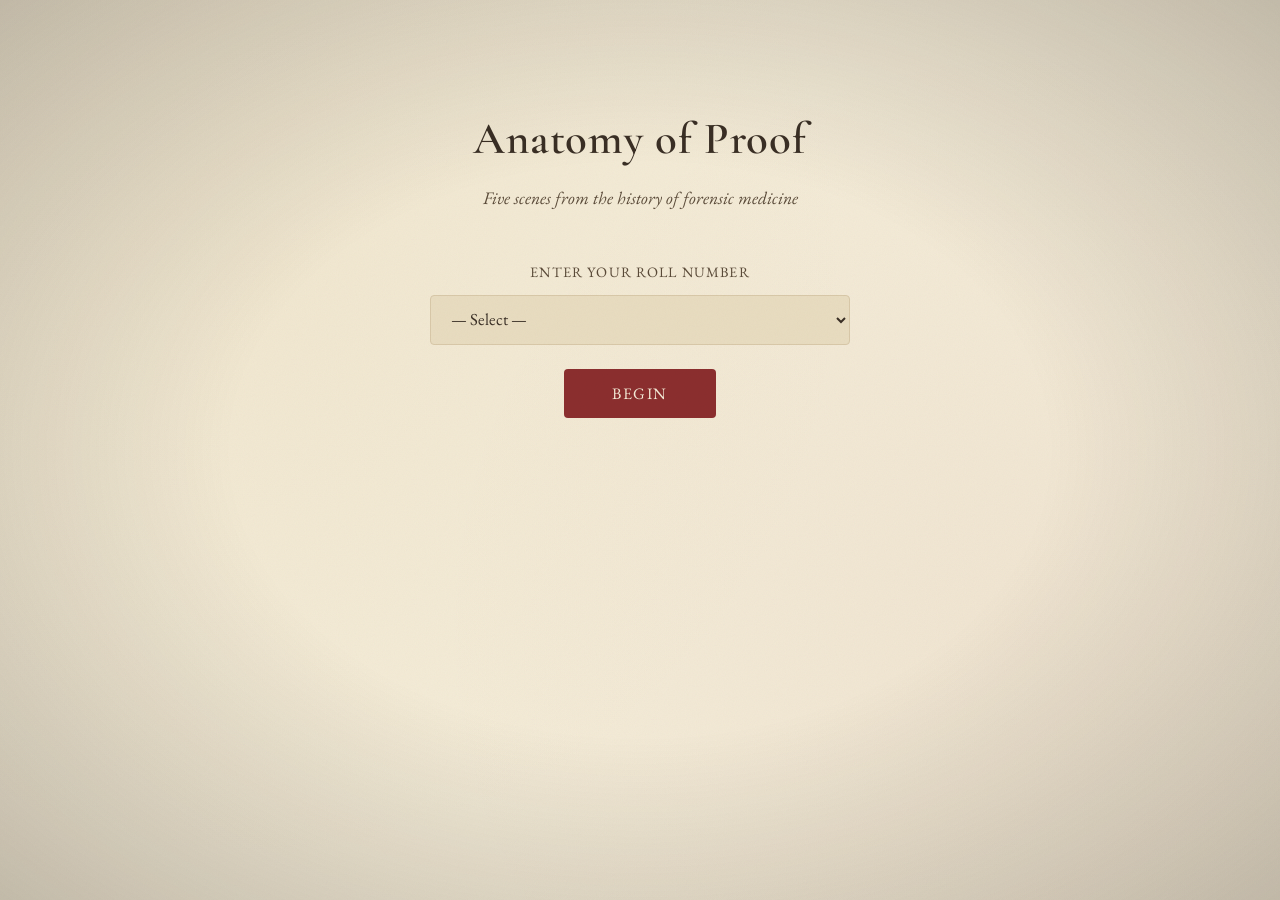
<file: index.html>
<!DOCTYPE html>
<html lang="en">
<head>
  <meta charset="UTF-8">
  <meta name="viewport" content="width=device-width, initial-scale=1.0">
  <title>Anatomy of Proof — Forensic Medicine History Quest</title>
  <link rel="preconnect" href="https://fonts.googleapis.com">
  <link rel="preconnect" href="https://fonts.gstatic.com" crossorigin>
  <link href="https://fonts.googleapis.com/css2?family=Cormorant+Garamond:wght@400;500;600;700&family=EB+Garamond:wght@400;500;600&display=swap" rel="stylesheet">
  <link rel="stylesheet" href="styles.css">
</head>
<body>
  <div class="grain-overlay" aria-hidden="true"></div>
  <div class="vignette" aria-hidden="true"></div>
  <div id="app"></div>
  <script src="app.js"></script>
</body>
</html>
</file>
<file: styles.css>
:root {
  --parchment: #f4ecd8;
  --parchment-dark: #e8dcc0;
  --parchment-deep: #d8c8a8;
  --sepia: #3a2f25;
  --sepia-soft: #5a4a38;
  --accent: #8b2e2e;
  --accent-soft: #a44444;
  --gold: #b8924a;
  --shadow: rgba(58, 47, 37, 0.15);
  --notebook: #f0e5c8;
}

* { box-sizing: border-box; margin: 0; padding: 0; }

/* ===== Archive atmosphere ===== */
.grain-overlay {
  position: fixed;
  inset: 0;
  pointer-events: none;
  z-index: 999;
  opacity: 0.05;
  mix-blend-mode: multiply;
  background-image: url("data:image/svg+xml;utf8,<svg xmlns='http://www.w3.org/2000/svg' width='120' height='120'><filter id='n'><feTurbulence type='fractalNoise' baseFrequency='0.9' numOctaves='2' stitchTiles='stitch'/></filter><rect width='100%25' height='100%25' filter='url(%23n)'/></svg>");
  animation: grain-shift 0.5s steps(3) infinite;
}
@keyframes grain-shift {
  0%, 100% { transform: translate(0, 0); }
  33% { transform: translate(-1%, 1%); }
  66% { transform: translate(1%, -1%); }
}
.vignette {
  position: fixed;
  inset: 0;
  pointer-events: none;
  z-index: 998;
  background: radial-gradient(ellipse at center, transparent 45%, rgba(30, 22, 14, 0.35) 130%);
}

@media (prefers-reduced-motion: reduce) {
  .grain-overlay { animation: none; }
}

body {
  font-family: 'EB Garamond', Georgia, serif;
  background: var(--parchment);
  background-image:
    radial-gradient(circle at 20% 30%, rgba(184, 146, 74, 0.06) 0%, transparent 50%),
    radial-gradient(circle at 80% 70%, rgba(139, 46, 46, 0.04) 0%, transparent 50%);
  color: var(--sepia);
  min-height: 100vh;
  line-height: 1.6;
  -webkit-font-smoothing: antialiased;
}

#app {
  max-width: 720px;
  margin: 0 auto;
  padding: 24px 20px 60px;
}

/* ===== Entry ===== */
.entry { text-align: center; padding-top: 80px; animation: fadeIn 0.6s ease-out; }
.entry h1 {
  font-family: 'Cormorant Garamond', Georgia, serif;
  font-size: 2.8rem; font-weight: 600; letter-spacing: 0.02em;
  color: var(--sepia); margin-bottom: 8px;
}
.entry .subtitle {
  font-style: italic; color: var(--sepia-soft);
  font-size: 1.1rem; margin-bottom: 48px;
}
.entry label {
  display: block; font-size: 0.9rem; letter-spacing: 0.08em;
  text-transform: uppercase; color: var(--sepia-soft); margin-bottom: 12px;
}
.entry select {
  font-family: inherit; font-size: 1.05rem; padding: 12px 16px;
  width: 100%; max-width: 420px;
  border: 1.5px solid var(--parchment-deep);
  background: var(--parchment-dark); color: var(--sepia);
  border-radius: 4px; margin-bottom: 24px;
}
.entry button {
  display: block; margin: 0 auto; font-family: inherit;
  font-size: 1rem; letter-spacing: 0.1em; text-transform: uppercase;
  padding: 14px 48px; background: var(--accent); color: var(--parchment);
  border: none; border-radius: 4px; cursor: pointer; transition: background 0.2s;
}
.entry button:hover { background: var(--accent-soft); }

/* ===== Map ===== */
.map-header { text-align: center; margin-bottom: 24px; }
.map-header h2 {
  font-family: 'Cormorant Garamond', Georgia, serif;
  font-size: 1.8rem; font-weight: 600;
}
.map-header .progress { color: var(--sepia-soft); font-size: 0.95rem; margin-top: 4px; }

.notebook {
  background: var(--notebook);
  border: 1.5px solid var(--parchment-deep);
  border-radius: 6px;
  padding: 18px 22px;
  margin-bottom: 28px;
  box-shadow: inset 0 0 12px rgba(184, 146, 74, 0.08);
}
.notebook-header {
  font-family: 'Cormorant Garamond', Georgia, serif;
  font-weight: 600; color: var(--sepia);
  margin-bottom: 10px;
  letter-spacing: 0.06em; text-transform: uppercase; font-size: 0.8rem;
}
.notebook ul { list-style: none; }
.notebook li {
  position: relative; padding: 8px 0 8px 22px;
  font-size: 0.98rem;
  border-bottom: 1px dashed rgba(184, 146, 74, 0.35);
  color: var(--sepia);
}
.notebook li:last-child { border-bottom: none; }
.notebook li::before {
  content: '✦'; position: absolute; left: 0;
  color: var(--gold); font-size: 0.75rem; top: 10px;
}
.notebook.final { margin: 28px 0; text-align: left; }

.timeline { position: relative; padding-left: 40px; }
.timeline::before {
  content: ''; position: absolute; left: 15px; top: 20px; bottom: 20px;
  width: 2px; background: var(--parchment-deep);
}
.quest-node {
  position: relative; padding: 16px 20px; margin-bottom: 16px;
  background: var(--parchment-dark);
  border: 1.5px solid var(--parchment-deep);
  border-radius: 6px; cursor: pointer; transition: all 0.2s;
}
.quest-node::before {
  content: ''; position: absolute; left: -33px; top: 24px;
  width: 16px; height: 16px; border-radius: 50%;
  background: var(--parchment-deep); border: 3px solid var(--parchment);
  transition: all 0.3s;
}
.quest-node.completed::before { background: var(--gold); }
.quest-node.current::before {
  background: var(--accent);
  box-shadow: 0 0 0 4px rgba(139, 46, 46, 0.2);
}
.quest-node.locked { opacity: 0.55; cursor: default; }
.quest-node:hover:not(.locked) { background: var(--parchment); transform: translateX(4px); }
.quest-node .qnum {
  font-size: 0.75rem; letter-spacing: 0.12em;
  text-transform: uppercase; color: var(--sepia-soft);
}
.quest-node h3 {
  font-family: 'Cormorant Garamond', Georgia, serif;
  font-size: 1.35rem; font-weight: 600; margin: 2px 0;
}
.quest-node .qmeta { font-size: 0.9rem; color: var(--sepia-soft); font-style: italic; }

/* ===== Quest screen ===== */
.quest-screen { animation: fadeIn 0.5s ease-out; }
.quest-header { text-align: center; margin-bottom: 20px; }
.quest-header .qnum {
  font-size: 0.8rem; letter-spacing: 0.15em;
  text-transform: uppercase; color: var(--sepia-soft);
}
.quest-header h2 {
  font-family: 'Cormorant Garamond', Georgia, serif;
  font-size: 2.1rem; font-weight: 600; margin: 4px 0;
}
.quest-header .qmeta { font-style: italic; color: var(--sepia-soft); font-size: 1.05rem; }

.role-block {
  background: rgba(139, 46, 46, 0.05);
  border-left: 3px solid var(--accent);
  padding: 12px 18px;
  margin: 20px 0;
  border-radius: 4px;
}
.role-line { font-size: 0.98rem; }
.role-label {
  display: inline-block; font-size: 0.72rem;
  letter-spacing: 0.1em; text-transform: uppercase;
  color: var(--accent); width: 80px; vertical-align: middle;
}

.portrait-wrap { text-align: center; margin: 20px 0; }
.portrait {
  width: 140px; height: 168px; border-radius: 2px;
  object-fit: cover;
  border: 8px solid var(--parchment-dark);
  outline: 1px solid var(--parchment-deep);
  box-shadow: 0 10px 20px var(--shadow), 0 2px 0 rgba(0,0,0,0.15);
  background: var(--parchment-dark);
  filter: sepia(55%) contrast(108%) brightness(96%);
  transform: rotate(-2.5deg);
}
.portrait-caption {
  margin-top: 10px; font-style: italic;
  color: var(--sepia-soft); font-size: 0.9rem;
}

/* ===== Scene (dialogue) ===== */
.scene {
  margin: 28px 0 24px;
  padding: 20px 22px;
  background: rgba(184, 146, 74, 0.08);
  border-radius: 6px;
  border-left: 3px solid var(--gold);
  animation: fadeIn 0.4s ease-out;
}

.speaker {
  font-family: 'Cormorant Garamond', Georgia, serif;
  font-size: 0.95rem;
  font-weight: 600;
  letter-spacing: 0.08em;
  text-transform: uppercase;
  color: var(--accent);
  margin-bottom: 8px;
}
.speaker.narrator { color: var(--sepia-soft); }

.speech {
  font-size: 1.08rem;
  line-height: 1.7;
  color: var(--sepia);
}
.speech.narrator {
  font-style: italic;
  color: var(--sepia-soft);
}

/* ===== Options ===== */
.options { display: grid; gap: 10px; margin-top: 24px; }

.option-btn {
  font-family: inherit;
  text-align: left;
  padding: 16px 20px 16px 24px;
  background: var(--parchment-dark);
  border: 1.5px solid var(--parchment-deep);
  border-left: 4px solid var(--accent);
  border-radius: 6px;
  color: var(--sepia);
  cursor: pointer;
  transition: all 0.2s;
  font-size: 1rem;
  line-height: 1.55;
  position: relative;
}
.option-btn::before {
  content: '›';
  position: absolute;
  left: 8px;
  top: 50%;
  transform: translateY(-50%);
  color: var(--accent);
  font-size: 1.4rem;
  opacity: 0.6;
}
.option-btn:hover {
  background: var(--parchment);
  border-color: var(--gold);
  border-left-color: var(--gold);
  transform: translateX(4px);
}
.option-btn:hover::before {
  color: var(--gold);
  opacity: 1;
}

.option-quote {
  display: block;
  font-style: italic;
}

/* ===== Outcome ===== */
.outcome-box {
  padding: 20px 22px;
  background: rgba(184, 146, 74, 0.08);
  border-left: 3px solid var(--gold);
  border-radius: 4px;
  margin-bottom: 14px;
  animation: fadeIn 0.4s ease-out;
}
.outcome-box.highlight {
  background: rgba(139, 46, 46, 0.06);
  border-left-color: var(--accent);
}
.outcome-box h4 {
  font-family: 'Cormorant Garamond', Georgia, serif;
  font-size: 1.1rem; font-weight: 600;
  margin-bottom: 6px;
}
.outcome-box.highlight h4 { color: var(--accent); }

.what-changed {
  padding: 18px 20px;
  background: rgba(139, 46, 46, 0.05);
  border-radius: 4px;
  margin-bottom: 18px;
}
.what-changed h5 {
  font-size: 0.75rem; letter-spacing: 0.12em;
  text-transform: uppercase; color: var(--accent);
  margin-bottom: 6px;
}

.quest-actions {
  display: flex; gap: 12px; justify-content: center; margin-top: 28px;
}
.quest-actions button {
  font-family: inherit; font-size: 1rem; letter-spacing: 0.08em;
  padding: 12px 32px; border-radius: 4px; cursor: pointer;
  transition: all 0.2s;
}
.btn-primary {
  background: var(--accent); color: var(--parchment); border: none;
}
.btn-primary:hover { background: var(--accent-soft); }
.btn-secondary {
  background: transparent; color: var(--sepia-soft);
  border: 1.5px solid var(--parchment-deep);
}
.btn-secondary:hover { background: var(--parchment-dark); }

.btn-reset {
  display: inline-block;
  margin-top: 10px;
  padding: 6px 14px;
  font-family: inherit;
  font-size: 0.75rem;
  letter-spacing: 0.08em;
  text-transform: uppercase;
  background: transparent;
  color: var(--sepia-soft);
  border: 1px dashed var(--parchment-deep);
  border-radius: 4px;
  cursor: pointer;
  transition: all 0.2s;
}
.btn-reset:hover {
  background: rgba(139, 46, 46, 0.06);
  color: var(--accent);
  border-color: var(--accent);
  border-style: solid;
}

/* ===== Completion ===== */
.completion {
  text-align: center; padding: 40px 20px;
  animation: fadeIn 0.6s ease-out;
}
.completion h1 {
  font-family: 'Cormorant Garamond', Georgia, serif;
  font-size: 2.3rem; font-weight: 600; margin-bottom: 16px;
}
.completion .summary {
  font-size: 1.1rem; font-style: italic; color: var(--sepia-soft);
  margin-bottom: 32px;
}

@keyframes fadeIn {
  from { opacity: 0; transform: translateY(8px); }
  to { opacity: 1; transform: translateY(0); }
}

/* ===== Entrance motion (pure CSS — no external library, always ends visible) ===== */
@keyframes slideUpIn {
  from { opacity: 0; transform: translateY(20px); }
  to { opacity: 1; transform: translateY(0); }
}
@keyframes slideLeftIn {
  from { opacity: 0; transform: translateX(-16px); }
  to { opacity: 1; transform: translateX(0); }
}
@keyframes photoDropIn {
  from { opacity: 0; transform: translateY(-24px) rotate(-6deg); }
  to { opacity: 1; transform: translateY(0) rotate(-2.5deg); }
}
@keyframes popIn {
  from { opacity: 0; transform: scale(0.97); }
  to { opacity: 1; transform: scale(1); }
}

.entry h1 { opacity: 1; animation: slideUpIn 0.7s ease-out; }
.entry .subtitle { opacity: 1; animation: fadeIn 0.8s ease-out 0.2s backwards; }

.quest-node { opacity: 1; animation: slideLeftIn 0.4s ease-out backwards; }
.quest-node:nth-child(1) { animation-delay: 0.05s; }
.quest-node:nth-child(2) { animation-delay: 0.13s; }
.quest-node:nth-child(3) { animation-delay: 0.21s; }
.quest-node:nth-child(4) { animation-delay: 0.29s; }
.quest-node:nth-child(5) { animation-delay: 0.37s; }

.portrait-wrap { opacity: 1; }
.portrait-wrap .portrait { animation: photoDropIn 0.6s ease-out backwards; }

.scene { opacity: 1; animation: slideUpIn 0.5s ease-out 0.15s backwards; }

.option-btn { opacity: 1; animation: slideLeftIn 0.4s ease-out backwards; }
.option-btn:nth-child(1) { animation-delay: 0.4s; }
.option-btn:nth-child(2) { animation-delay: 0.52s; }
.option-btn:nth-child(3) { animation-delay: 0.64s; }

.outcome-box { opacity: 1; animation: popIn 0.5s ease-out backwards; }
.what-changed { opacity: 1; animation: slideUpIn 0.5s ease-out 0.2s backwards; }

.completion h1 { opacity: 1; animation: slideUpIn 0.7s ease-out; }
.completion .summary { opacity: 1; animation: fadeIn 0.8s ease-out 0.25s backwards; }

@media (prefers-reduced-motion: reduce) {
  .entry h1, .entry .subtitle, .quest-node, .portrait-wrap .portrait,
  .scene, .option-btn, .outcome-box, .what-changed,
  .completion h1, .completion .summary { animation: none; }
}

@media (max-width: 600px) {
  .entry h1 { font-size: 2.2rem; }
  .quest-header h2 { font-size: 1.7rem; }
  .portrait { width: 120px; height: 120px; }
  .speech { font-size: 1.02rem; }
  .option-btn { font-size: 0.98rem; padding: 14px 16px 14px 22px; }
  .quest-actions { flex-direction: column; }
  .quest-actions button { width: 100%; }
  .role-label { display: block; width: auto; margin-bottom: 2px; }
}
</file>
